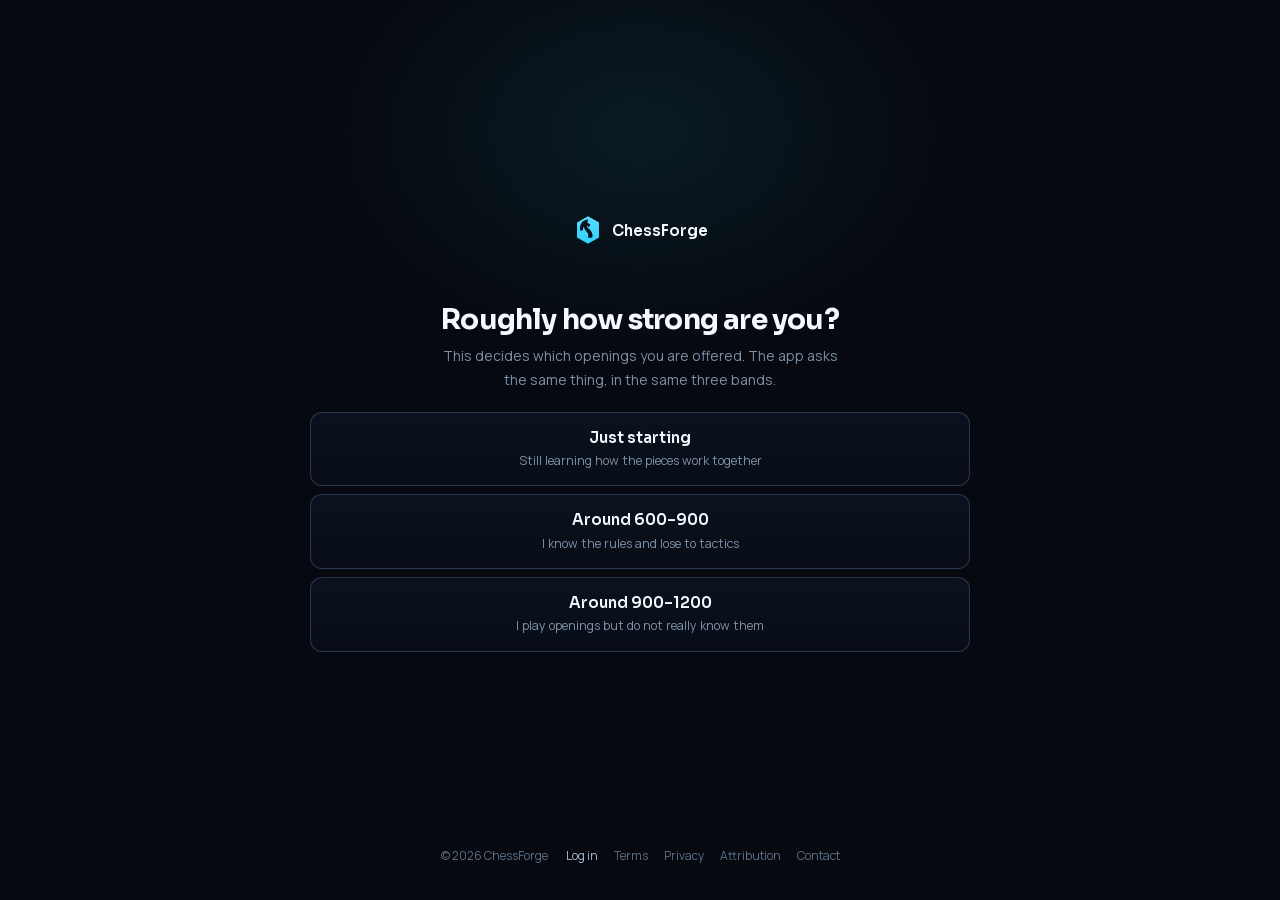
<file: index.html>
<!doctype html>
<html lang="en">
<head>
<meta charset="utf-8">
<meta name="viewport" content="width=device-width, initial-scale=1">
<title>Chess Training That Picks Your Next Step | ChessForge</title>
<meta name="description" content="Answer five questions and ChessForge builds your repertoire, then decides what you study next. Every line and position checked against Stockfish.">
<link rel="canonical" href="https://chessforge.org/">
<meta name="robots" content="index, follow, max-image-preview:large, max-snippet:-1">
<meta name="theme-color" content="#06090f">
<meta name="author" content="ChessForge">
<meta property="og:site_name" content="ChessForge">
<meta property="og:locale" content="en_US">
<meta property="og:title" content="ChessForge — Openings, Middlegames and Endgames, One Step at a Time">
<meta property="og:description" content="Five questions and your repertoire is built. After that it decides what you study next, and everything you learn comes back before you forget it.">
<meta property="og:type" content="website">
<meta property="og:url" content="https://chessforge.org/">
<meta property="og:image" content="https://chessforge.org/og.png">
<meta property="og:image:width" content="1200">
<meta property="og:image:height" content="630">
<meta property="og:image:alt" content="ChessForge — openings, middlegames and endgames, one step at a time">
<meta name="twitter:card" content="summary_large_image">
<meta name="twitter:title" content="ChessForge — Openings, Middlegames and Endgames, One Step at a Time">
<meta name="twitter:description" content="Five questions and your repertoire is built. After that it decides what you study next, and everything you learn comes back before you forget it.">
<meta name="twitter:image" content="https://chessforge.org/og.png">
<meta name="twitter:image:alt" content="ChessForge — openings, middlegames and endgames, one step at a time">

<!-- The FAQPage entry that used to live here has been removed WITH the FAQ
     section. Structured data describing questions that are not on the page is
     exactly the case Google's policy calls out, and it risks a manual action
     against the whole site rather than merely losing the rich result. The
     pricing below stays because it is still true and still what Stripe
     charges. -->
<script type="application/ld+json">{"@context":"https://schema.org","@graph":[{"@type":"Organization","@id":"https://chessforge.org/#org","name":"ChessForge","url":"https://chessforge.org/","logo":"https://chessforge.org/favicon.svg","email":"chessforgesupport@gmail.com","description":"Chess training that assigns the next step: openings, middlegames and endgames, one at a time, every line checked against Stockfish."},{"@type":"WebSite","@id":"https://chessforge.org/#site","url":"https://chessforge.org/","name":"ChessForge","publisher":{"@id":"https://chessforge.org/#org"},"inLanguage":"en"},{"@type":"SoftwareApplication","@id":"https://chessforge.org/#app","name":"ChessForge","applicationCategory":"GameApplication","applicationSubCategory":"Chess training","operatingSystem":"Web browser","url":"https://app.chessforge.org","publisher":{"@id":"https://chessforge.org/#org"},"description":"Openings, middlegames and endgames, one assigned step at a time. Every line, position and endgame result is verified against Stockfish before it ships, and everything you practise returns on a spaced schedule before you forget it.","featureList":["One assigned step at a time \u2014 no menu to choose from","14 opening lines, move by move, with the reason under each move","252 answers for when your opponent leaves the book","75 middlegame positions, each from a different game, worked through one five-step checklist","A ladder of 32 endgame lessons, each a fixed method learned step by step and played against a defence that fights back","11 opening traps, each still a good move if he declines","Spaced review that returns each item before you forget it","Every line and result verified against Stockfish"],"offers":[{"@type":"Offer","name":"Free","price":"0","priceCurrency":"CAD","description":"One opening with six off-book replies, five middlegame positions and four endgames, kept forever with no card.","availability":"https://schema.org/InStock","url":"https://app.chessforge.org"},{"@type":"Offer","name":"Grandmaster","price":"4.99","priceCurrency":"CAD","description":"All 14 openings and all 252 off-book replies, all 75 middlegame positions, all 32 endgame lessons, every opening trap, and spaced review across the three. $29.99 CAD a year saves 50%. Three-day free trial.","availability":"https://schema.org/InStock","url":"https://app.chessforge.org"}]}]}</script>
<link rel="icon" href="logo.svg">
<link rel="stylesheet" href="static/fonts.css">
<link rel="stylesheet" href="v4.css">
</head>
<body>

<!-- \u2550\u2550\u2550 THE WHOLE PAGE \u2550\u2550\u2550\u2550\u2550\u2550\u2550\u2550\u2550\u2550\u2550\u2550\u2550\u2550\u2550\u2550\u2550\u2550\u2550\u2550\u2550\u2550\u2550\u2550\u2550\u2550\u2550\u2550\u2550\u2550\u2550\u2550\u2550\u2550\u2550\u2550\u2550
     There is no nav, no feature grid, no pricing section and no FAQ. The page
     is the questionnaire -- the same questions the app asks at sign-up, with
     the same bands and the same openings, filtered by band the same way. Answer
     them and you are handed to the app with the answers attached.

     The only thing underneath is a single line of legal links, which is not a
     section: the Terms and Privacy documents have to be reachable from a page
     that sends people to a paid product, and the modals were already written.
     The chess-piece and Stockfish notices are NOT needed here any more, because
     this page no longer draws a board -- they live in the app, which does. -->
<!-- The cursor drags smoke across the page. Decorative and nothing else, so
     it is aria-hidden and pointer-events:none; see haze.js, which refuses to
     start on a touch screen or under prefers-reduced-motion. -->
<canvas class="haze" id="haze" aria-hidden="true"></canvas>

<main class="ask" id="main">
  <div class="ask-in">
    <a class="ask-brand" href="/" aria-label="ChessForge">
      <img src="logo.svg" alt="" width="30" height="30" aria-hidden="true">
      <span>ChessForge</span>
    </a>

    <!-- The page shows the question and nothing above it. The heading is still
         here for a screen reader and for search, because a page with no H1 is
         a page with no stated subject -- it is just not drawn. -->
    <h1 class="sr">Chess training that decides what you study next</h1>

    <!-- Shown instead of the questions when this browser has finished them
         before. It says "on this browser" and not "welcome back" on purpose:
         all that is actually known is what is in this browser's storage, which
         is not the same as the person being signed in, and claiming otherwise
         would be wrong the first time somebody shares a laptop. -->
    <!-- Somebody who has already set this up on this browser does not need to
         be shown their own answers back, and does not need the questions
         again. They need the way in, and to be told that the questions are not
         the front door for them any more. -->
    <div class="back" id="back" hidden>
      <p class="back-k">You have already set this up</p>
      <a class="back-go" id="backGo" href="https://app.chessforge.org/?auth=login">Continue to the app</a>
      <p class="back-tip">Next time you can go straight to
        <b>app.chessforge.org</b> instead of this page.</p>
    </div>

    <!-- every question is appended here, one at a time -->
    <div class="ask-feed" id="askFeed"></div>
  </div>

  <!-- The hand-off. Shown once the last question is answered: it reads the
       answers back while it builds, then sends you to the app with them. The
       link is always visible and always real, so this never traps anyone whose
       redirect is blocked. -->
  <div class="go" id="go" hidden>
    <div class="go-in">
      <p class="go-k" id="goK">Building your repertoire</p>
      <ol class="go-rows" id="goRows"></ol>
      <div class="go-bar" aria-hidden="true"><i id="goBar"></i></div>
      <p class="go-note" id="goNote">Taking you to the app, where you can save it.</p>
      <a class="go-link" id="goLink" href="https://app.chessforge.org">Go now &rarr;</a>
    </div>
  </div>
</main>

<footer class="foot">
  <p>&copy; <span id="year">2026</span> ChessForge</p>
  <nav aria-label="Legal">
    <!-- The big Log in button in the corner is gone: anybody who has answered
         these questions before is met by "You have already set this up" and a
         button straight into the app, so the corner was asking a question the
         page had already answered. This stays, quietly, because somebody with
         an account on a NEW browser has nothing remembered here and would
         otherwise have no route in at all. It is a link, not a signed-in
         state -- separate origins, the app's cookie does not reach here. -->
    <a class="foot-login" href="https://app.chessforge.org/?auth=login">Log in</a>
    <button type="button" data-legal="terms">Terms</button>
    <button type="button" data-legal="privacy">Privacy</button>
    <button type="button" data-legal="attribution">Attribution</button>
    <a href="mailto:chessforgesupport@gmail.com">Contact</a>
  </nav>
</footer>

<div class="modal" id="lg-terms" hidden><div class="modal-in"><button class="modal-x" data-close aria-label="Close">&times;</button>
  <h2>Terms of Service</h2><p>ChessForge is a chess coaching service. Use it lawfully and do not
  abuse, scrape or resell it. Subscriptions renew monthly until cancelled; cancel any time from
  your account menu and access continues to the end of the period already paid for. Provided as
  is, without warranty. A plain-language summary, not legal advice.</p></div></div>
<div class="modal" id="lg-privacy" hidden><div class="modal-in"><button class="modal-x" data-close aria-label="Close">&times;</button>
  <h2>Privacy Policy</h2><p>We store your account, the games you play here, and the games you
  choose to import. Payments go through Stripe; we never see your card. We do not sell your data.
  Email is transactional only &mdash; password resets and subscription notices. There is no
  marketing list and nothing to unsubscribe from. Ask for deletion any time, or export
  everything we hold, from your account. A plain-language summary, not legal advice.</p></div></div>
<div class="modal" id="lg-attribution" hidden><div class="modal-in"><button class="modal-x" data-close aria-label="Close">&times;</button>
  <h2>Attribution</h2>
  <h3>Chess pieces</h3><p>The pieces are the work of <b>Colin M.L. Burnett</b>, used under the
  3-clause BSD Licence. The originals are on Wikimedia Commons under a choice of licences
  (GFDL 1.2+, CC BY-SA 3.0, GPL v2/v3 and 3-clause BSD); ChessForge uses them under the BSD
  terms. The only change is a <code>viewBox</code> so the artwork scales. The full licence ships
  at <a href="pieces/LICENSE.txt">pieces/LICENSE.txt</a>.</p>
  <h3>Engine</h3><p>Analysis is by <b>Stockfish</b>, free software under the GNU GPL v3, running
  as a separate program on our server.</p>
  <h3>Chess logic</h3><p><b>chess.js</b> (BSD) in the browser, <b>python-chess</b> (GPL v3) on
  the server.</p></div></div>

<script src="v4.js" defer></script>
<script src="haze.js?v=7" defer></script>
</body>
</html>
</file>
<file: static/fonts.css>
/* Sora (display) and Manrope (body), self-hosted.
 *
 * They used to come from fonts.googleapis.com, which handed every visitor's
 * address to Google before the page painted -- and the Cookies policy says
 * nothing loads from a third party. The app repo self-hosted its fonts on
 * 2026-09-17; this page was still on the CDN. Same files, same hashes, copied
 * from nextmove-v2/frontend/static/.
 *
 * Only the two families this page uses are here. Do not reintroduce a CDN.
 */

@font-face {
  font-family: 'Manrope';
  font-style: normal;
  font-weight: 400;
  font-display: swap;
  src: url(/static/fonts/xn7gYHE41ni1AdIRggqxSvfedN62Zw.woff2) format('woff2');
  unicode-range: U+0460-052F, U+1C80-1C8A, U+20B4, U+2DE0-2DFF, U+A640-A69F, U+FE2E-FE2F;
}

@font-face {
  font-family: 'Manrope';
  font-style: normal;
  font-weight: 400;
  font-display: swap;
  src: url(/static/fonts/xn7gYHE41ni1AdIRggOxSvfedN62Zw.woff2) format('woff2');
  unicode-range: U+0301, U+0400-045F, U+0490-0491, U+04B0-04B1, U+2116;
}

@font-face {
  font-family: 'Manrope';
  font-style: normal;
  font-weight: 400;
  font-display: swap;
  src: url(/static/fonts/xn7gYHE41ni1AdIRggSxSvfedN62Zw.woff2) format('woff2');
  unicode-range: U+0370-0377, U+037A-037F, U+0384-038A, U+038C, U+038E-03A1, U+03A3-03FF;
}

@font-face {
  font-family: 'Manrope';
  font-style: normal;
  font-weight: 400;
  font-display: swap;
  src: url(/static/fonts/xn7gYHE41ni1AdIRggixSvfedN62Zw.woff2) format('woff2');
  unicode-range: U+0102-0103, U+0110-0111, U+0128-0129, U+0168-0169, U+01A0-01A1, U+01AF-01B0, U+0300-0301, U+0303-0304, U+0308-0309, U+0323, U+0329, U+1EA0-1EF9, U+20AB;
}

@font-face {
  font-family: 'Manrope';
  font-style: normal;
  font-weight: 400;
  font-display: swap;
  src: url(/static/fonts/xn7gYHE41ni1AdIRggmxSvfedN62Zw.woff2) format('woff2');
  unicode-range: U+0100-02BA, U+02BD-02C5, U+02C7-02CC, U+02CE-02D7, U+02DD-02FF, U+0304, U+0308, U+0329, U+1D00-1DBF, U+1E00-1E9F, U+1EF2-1EFF, U+2020, U+20A0-20AB, U+20AD-20C0, U+2113, U+2C60-2C7F, U+A720-A7FF;
}

@font-face {
  font-family: 'Manrope';
  font-style: normal;
  font-weight: 400;
  font-display: swap;
  src: url(/static/fonts/xn7gYHE41ni1AdIRggexSvfedN4.woff2) format('woff2');
  unicode-range: U+0000-00FF, U+0131, U+0152-0153, U+02BB-02BC, U+02C6, U+02DA, U+02DC, U+0304, U+0308, U+0329, U+2000-206F, U+20AC, U+2122, U+2191, U+2193, U+2212, U+2215, U+FEFF, U+FFFD;
}

@font-face {
  font-family: 'Manrope';
  font-style: normal;
  font-weight: 500;
  font-display: swap;
  src: url(/static/fonts/xn7gYHE41ni1AdIRggqxSvfedN62Zw.woff2) format('woff2');
  unicode-range: U+0460-052F, U+1C80-1C8A, U+20B4, U+2DE0-2DFF, U+A640-A69F, U+FE2E-FE2F;
}

@font-face {
  font-family: 'Manrope';
  font-style: normal;
  font-weight: 500;
  font-display: swap;
  src: url(/static/fonts/xn7gYHE41ni1AdIRggOxSvfedN62Zw.woff2) format('woff2');
  unicode-range: U+0301, U+0400-045F, U+0490-0491, U+04B0-04B1, U+2116;
}

@font-face {
  font-family: 'Manrope';
  font-style: normal;
  font-weight: 500;
  font-display: swap;
  src: url(/static/fonts/xn7gYHE41ni1AdIRggSxSvfedN62Zw.woff2) format('woff2');
  unicode-range: U+0370-0377, U+037A-037F, U+0384-038A, U+038C, U+038E-03A1, U+03A3-03FF;
}

@font-face {
  font-family: 'Manrope';
  font-style: normal;
  font-weight: 500;
  font-display: swap;
  src: url(/static/fonts/xn7gYHE41ni1AdIRggixSvfedN62Zw.woff2) format('woff2');
  unicode-range: U+0102-0103, U+0110-0111, U+0128-0129, U+0168-0169, U+01A0-01A1, U+01AF-01B0, U+0300-0301, U+0303-0304, U+0308-0309, U+0323, U+0329, U+1EA0-1EF9, U+20AB;
}

@font-face {
  font-family: 'Manrope';
  font-style: normal;
  font-weight: 500;
  font-display: swap;
  src: url(/static/fonts/xn7gYHE41ni1AdIRggmxSvfedN62Zw.woff2) format('woff2');
  unicode-range: U+0100-02BA, U+02BD-02C5, U+02C7-02CC, U+02CE-02D7, U+02DD-02FF, U+0304, U+0308, U+0329, U+1D00-1DBF, U+1E00-1E9F, U+1EF2-1EFF, U+2020, U+20A0-20AB, U+20AD-20C0, U+2113, U+2C60-2C7F, U+A720-A7FF;
}

@font-face {
  font-family: 'Manrope';
  font-style: normal;
  font-weight: 500;
  font-display: swap;
  src: url(/static/fonts/xn7gYHE41ni1AdIRggexSvfedN4.woff2) format('woff2');
  unicode-range: U+0000-00FF, U+0131, U+0152-0153, U+02BB-02BC, U+02C6, U+02DA, U+02DC, U+0304, U+0308, U+0329, U+2000-206F, U+20AC, U+2122, U+2191, U+2193, U+2212, U+2215, U+FEFF, U+FFFD;
}

@font-face {
  font-family: 'Manrope';
  font-style: normal;
  font-weight: 600;
  font-display: swap;
  src: url(/static/fonts/xn7gYHE41ni1AdIRggqxSvfedN62Zw.woff2) format('woff2');
  unicode-range: U+0460-052F, U+1C80-1C8A, U+20B4, U+2DE0-2DFF, U+A640-A69F, U+FE2E-FE2F;
}

@font-face {
  font-family: 'Manrope';
  font-style: normal;
  font-weight: 600;
  font-display: swap;
  src: url(/static/fonts/xn7gYHE41ni1AdIRggOxSvfedN62Zw.woff2) format('woff2');
  unicode-range: U+0301, U+0400-045F, U+0490-0491, U+04B0-04B1, U+2116;
}

@font-face {
  font-family: 'Manrope';
  font-style: normal;
  font-weight: 600;
  font-display: swap;
  src: url(/static/fonts/xn7gYHE41ni1AdIRggSxSvfedN62Zw.woff2) format('woff2');
  unicode-range: U+0370-0377, U+037A-037F, U+0384-038A, U+038C, U+038E-03A1, U+03A3-03FF;
}

@font-face {
  font-family: 'Manrope';
  font-style: normal;
  font-weight: 600;
  font-display: swap;
  src: url(/static/fonts/xn7gYHE41ni1AdIRggixSvfedN62Zw.woff2) format('woff2');
  unicode-range: U+0102-0103, U+0110-0111, U+0128-0129, U+0168-0169, U+01A0-01A1, U+01AF-01B0, U+0300-0301, U+0303-0304, U+0308-0309, U+0323, U+0329, U+1EA0-1EF9, U+20AB;
}

@font-face {
  font-family: 'Manrope';
  font-style: normal;
  font-weight: 600;
  font-display: swap;
  src: url(/static/fonts/xn7gYHE41ni1AdIRggmxSvfedN62Zw.woff2) format('woff2');
  unicode-range: U+0100-02BA, U+02BD-02C5, U+02C7-02CC, U+02CE-02D7, U+02DD-02FF, U+0304, U+0308, U+0329, U+1D00-1DBF, U+1E00-1E9F, U+1EF2-1EFF, U+2020, U+20A0-20AB, U+20AD-20C0, U+2113, U+2C60-2C7F, U+A720-A7FF;
}

@font-face {
  font-family: 'Manrope';
  font-style: normal;
  font-weight: 600;
  font-display: swap;
  src: url(/static/fonts/xn7gYHE41ni1AdIRggexSvfedN4.woff2) format('woff2');
  unicode-range: U+0000-00FF, U+0131, U+0152-0153, U+02BB-02BC, U+02C6, U+02DA, U+02DC, U+0304, U+0308, U+0329, U+2000-206F, U+20AC, U+2122, U+2191, U+2193, U+2212, U+2215, U+FEFF, U+FFFD;
}

@font-face {
  font-family: 'Manrope';
  font-style: normal;
  font-weight: 700;
  font-display: swap;
  src: url(/static/fonts/xn7gYHE41ni1AdIRggqxSvfedN62Zw.woff2) format('woff2');
  unicode-range: U+0460-052F, U+1C80-1C8A, U+20B4, U+2DE0-2DFF, U+A640-A69F, U+FE2E-FE2F;
}

@font-face {
  font-family: 'Manrope';
  font-style: normal;
  font-weight: 700;
  font-display: swap;
  src: url(/static/fonts/xn7gYHE41ni1AdIRggOxSvfedN62Zw.woff2) format('woff2');
  unicode-range: U+0301, U+0400-045F, U+0490-0491, U+04B0-04B1, U+2116;
}

@font-face {
  font-family: 'Manrope';
  font-style: normal;
  font-weight: 700;
  font-display: swap;
  src: url(/static/fonts/xn7gYHE41ni1AdIRggSxSvfedN62Zw.woff2) format('woff2');
  unicode-range: U+0370-0377, U+037A-037F, U+0384-038A, U+038C, U+038E-03A1, U+03A3-03FF;
}

@font-face {
  font-family: 'Manrope';
  font-style: normal;
  font-weight: 700;
  font-display: swap;
  src: url(/static/fonts/xn7gYHE41ni1AdIRggixSvfedN62Zw.woff2) format('woff2');
  unicode-range: U+0102-0103, U+0110-0111, U+0128-0129, U+0168-0169, U+01A0-01A1, U+01AF-01B0, U+0300-0301, U+0303-0304, U+0308-0309, U+0323, U+0329, U+1EA0-1EF9, U+20AB;
}

@font-face {
  font-family: 'Manrope';
  font-style: normal;
  font-weight: 700;
  font-display: swap;
  src: url(/static/fonts/xn7gYHE41ni1AdIRggmxSvfedN62Zw.woff2) format('woff2');
  unicode-range: U+0100-02BA, U+02BD-02C5, U+02C7-02CC, U+02CE-02D7, U+02DD-02FF, U+0304, U+0308, U+0329, U+1D00-1DBF, U+1E00-1E9F, U+1EF2-1EFF, U+2020, U+20A0-20AB, U+20AD-20C0, U+2113, U+2C60-2C7F, U+A720-A7FF;
}

@font-face {
  font-family: 'Manrope';
  font-style: normal;
  font-weight: 700;
  font-display: swap;
  src: url(/static/fonts/xn7gYHE41ni1AdIRggexSvfedN4.woff2) format('woff2');
  unicode-range: U+0000-00FF, U+0131, U+0152-0153, U+02BB-02BC, U+02C6, U+02DA, U+02DC, U+0304, U+0308, U+0329, U+2000-206F, U+20AC, U+2122, U+2191, U+2193, U+2212, U+2215, U+FEFF, U+FFFD;
}

@font-face {
  font-family: 'Sora';
  font-style: normal;
  font-weight: 500;
  font-display: swap;
  src: url(/static/fonts/xMQ9uFFYT72X5wkB_18qmnndmSdSnh2BAfO5mnuyOo1lfiQwWa-xo6eeI7fM.woff2) format('woff2');
  unicode-range: U+0100-02BA, U+02BD-02C5, U+02C7-02CC, U+02CE-02D7, U+02DD-02FF, U+0304, U+0308, U+0329, U+1D00-1DBF, U+1E00-1E9F, U+1EF2-1EFF, U+2020, U+20A0-20AB, U+20AD-20C0, U+2113, U+2C60-2C7F, U+A720-A7FF;
}

@font-face {
  font-family: 'Sora';
  font-style: normal;
  font-weight: 500;
  font-display: swap;
  src: url(/static/fonts/xMQ9uFFYT72X5wkB_18qmnndmSdSnh2BAfO5mnuyOo1lfiQwV6-xo6eeIw.woff2) format('woff2');
  unicode-range: U+0000-00FF, U+0131, U+0152-0153, U+02BB-02BC, U+02C6, U+02DA, U+02DC, U+0304, U+0308, U+0329, U+2000-206F, U+20AC, U+2122, U+2191, U+2193, U+2212, U+2215, U+FEFF, U+FFFD;
}

@font-face {
  font-family: 'Sora';
  font-style: normal;
  font-weight: 600;
  font-display: swap;
  src: url(/static/fonts/xMQ9uFFYT72X5wkB_18qmnndmSdSnh2BAfO5mnuyOo1lfiQwWa-xo6eeI7fM.woff2) format('woff2');
  unicode-range: U+0100-02BA, U+02BD-02C5, U+02C7-02CC, U+02CE-02D7, U+02DD-02FF, U+0304, U+0308, U+0329, U+1D00-1DBF, U+1E00-1E9F, U+1EF2-1EFF, U+2020, U+20A0-20AB, U+20AD-20C0, U+2113, U+2C60-2C7F, U+A720-A7FF;
}

@font-face {
  font-family: 'Sora';
  font-style: normal;
  font-weight: 600;
  font-display: swap;
  src: url(/static/fonts/xMQ9uFFYT72X5wkB_18qmnndmSdSnh2BAfO5mnuyOo1lfiQwV6-xo6eeIw.woff2) format('woff2');
  unicode-range: U+0000-00FF, U+0131, U+0152-0153, U+02BB-02BC, U+02C6, U+02DA, U+02DC, U+0304, U+0308, U+0329, U+2000-206F, U+20AC, U+2122, U+2191, U+2193, U+2212, U+2215, U+FEFF, U+FFFD;
}

@font-face {
  font-family: 'Sora';
  font-style: normal;
  font-weight: 700;
  font-display: swap;
  src: url(/static/fonts/xMQ9uFFYT72X5wkB_18qmnndmSdSnh2BAfO5mnuyOo1lfiQwWa-xo6eeI7fM.woff2) format('woff2');
  unicode-range: U+0100-02BA, U+02BD-02C5, U+02C7-02CC, U+02CE-02D7, U+02DD-02FF, U+0304, U+0308, U+0329, U+1D00-1DBF, U+1E00-1E9F, U+1EF2-1EFF, U+2020, U+20A0-20AB, U+20AD-20C0, U+2113, U+2C60-2C7F, U+A720-A7FF;
}

@font-face {
  font-family: 'Sora';
  font-style: normal;
  font-weight: 700;
  font-display: swap;
  src: url(/static/fonts/xMQ9uFFYT72X5wkB_18qmnndmSdSnh2BAfO5mnuyOo1lfiQwV6-xo6eeIw.woff2) format('woff2');
  unicode-range: U+0000-00FF, U+0131, U+0152-0153, U+02BB-02BC, U+02C6, U+02DA, U+02DC, U+0304, U+0308, U+0329, U+2000-206F, U+20AC, U+2122, U+2191, U+2193, U+2212, U+2215, U+FEFF, U+FFFD;
}

@font-face {
  font-family: 'Sora';
  font-style: normal;
  font-weight: 800;
  font-display: swap;
  src: url(/static/fonts/xMQ9uFFYT72X5wkB_18qmnndmSdSnh2BAfO5mnuyOo1lfiQwWa-xo6eeI7fM.woff2) format('woff2');
  unicode-range: U+0100-02BA, U+02BD-02C5, U+02C7-02CC, U+02CE-02D7, U+02DD-02FF, U+0304, U+0308, U+0329, U+1D00-1DBF, U+1E00-1E9F, U+1EF2-1EFF, U+2020, U+20A0-20AB, U+20AD-20C0, U+2113, U+2C60-2C7F, U+A720-A7FF;
}

@font-face {
  font-family: 'Sora';
  font-style: normal;
  font-weight: 800;
  font-display: swap;
  src: url(/static/fonts/xMQ9uFFYT72X5wkB_18qmnndmSdSnh2BAfO5mnuyOo1lfiQwV6-xo6eeIw.woff2) format('woff2');
  unicode-range: U+0000-00FF, U+0131, U+0152-0153, U+02BB-02BC, U+02C6, U+02DA, U+02DC, U+0304, U+0308, U+0329, U+2000-206F, U+20AC, U+2122, U+2191, U+2193, U+2212, U+2215, U+FEFF, U+FFFD;
}
</file>
<file: v4.css>
/* ChessForge — chessforge.org
 * ───────────────────────────────────────────────────────────────────────────
 * The page is five questions and a hand-off. There is no nav, no feature grid,
 * no pricing section and no FAQ — those all live in the app, which is where
 * somebody ends up about twenty seconds after arriving here.
 *
 * One column, a lot of air, and nothing on screen that is not the question
 * being asked.
 */

:root{
  --bg:#06090f; --bg-2:#080d15;
  --line:rgba(125,172,235,.13); --line-2:rgba(125,172,235,.26);
  --a:#2FD1FF; --a-2:#7ce0ff; --a-deep:#1287c9;
  --ink:#f4f8ff; --ink-2:#dde7f6; --ink-3:#a4b7ce;
  --ink-4:#7c90a6; --ink-5:#5c6e84;
  --good:#3dc97f;
  --mono:ui-monospace,SFMono-Regular,"SF Mono",Menlo,Consolas,monospace;
  --r1:8px; --r2:12px; --r3:18px;
  --ease:cubic-bezier(.16,1,.3,1);
  --strike:cubic-bezier(.22,.9,.28,1);
}

*{box-sizing:border-box}
[hidden]{display:none!important}
html{-webkit-text-size-adjust:100%}
body{margin:0;background:var(--bg);color:var(--ink-2);
  font:400 16px/1.68 Manrope,system-ui,sans-serif;
  -webkit-font-smoothing:antialiased;overflow-x:hidden}
h1,h2,b,strong{font-family:Sora,system-ui,sans-serif}
h1,h2{margin:0;color:var(--ink);letter-spacing:-.028em;line-height:1.1}
p{margin:0}
a{color:inherit;text-decoration:none}
ul,ol{margin:0;padding:0;list-style:none}
img{max-width:100%}
::selection{background:rgba(47,209,255,.26);color:#fff}
:focus-visible{outline:2px solid var(--a);outline-offset:3px;border-radius:6px}

/* ══ THE RETURNING VISITOR ═════════════════════════════════════════════════ */
.back{animation:q-in .44s var(--strike) both;text-align:center}
.back-k{font:600 12px/1 Sora,sans-serif;letter-spacing:.14em;text-transform:uppercase;
  color:var(--a-2);margin-bottom:22px}
.back-go{display:inline-flex;align-items:center;justify-content:center;
  padding:15px 30px;border-radius:var(--r2);background:var(--a);color:#04101f;
  font:600 15.5px/1 Sora,sans-serif;
  transition:filter .2s,transform .2s var(--strike)}
.back-go:hover{filter:brightness(1.07);transform:translateY(-2px)}
.back-tip{margin-top:20px;font:400 13px/1.7 Manrope,sans-serif;color:var(--ink-5)}
.back-tip b{color:var(--ink-3);font-weight:600}

/* ══ THE QUESTIONS ═════════════════════════════════════════════════════════ */
.ask{min-height:100svh;display:grid;align-items:center;position:relative;
  padding:clamp(46px,7vw,82px) clamp(18px,5vw,32px) clamp(80px,9vw,120px)}
.ask::before{content:"";position:absolute;left:50%;top:0;width:min(880px,94vw);
  height:600px;transform:translateX(-50%);pointer-events:none;
  background:radial-gradient(52% 54% at 50% 22%,rgba(47,209,255,.085),transparent 72%)}
.ask-in{position:relative;width:100%;max-width:660px;margin:0 auto}
/* the mark is the only furniture: no bar, no links, nowhere else to go */
/* Present for assistive tech and for search, never drawn. */
.sr{position:absolute;width:1px;height:1px;overflow:hidden;clip-path:inset(50%);
  white-space:nowrap}

/* Everything is centred on the column now: the mark, the question, the answers.
   There is no headline above it -- the question IS the page. */
.ask-in{text-align:center}
.ask-brand{display:inline-flex;align-items:center;gap:9px;
  margin-bottom:clamp(34px,6vw,58px);font:600 15px/1 Sora,sans-serif;color:var(--ink)}
.ask-feed{display:flex;flex-direction:column;gap:clamp(20px,2.8vw,30px)}

.q{animation:q-in .44s var(--strike) both}
@keyframes q-in{from{opacity:0;transform:translateY(16px)}to{opacity:1;transform:none}}
.q-h{font-size:clamp(21px,2.5vw,28px);line-height:1.22;margin-bottom:7px}
.q-sub{font-size:14px;line-height:1.7;color:var(--ink-4);margin:0 auto 20px;max-width:46ch}
.q-opts{display:flex;flex-direction:column;gap:8px}
.q-opt{display:block;width:100%;text-align:center;
  padding:15px 18px;border-radius:var(--r2);cursor:pointer;
  border:1px solid var(--line-2);
  background:linear-gradient(180deg,rgba(18,28,45,.5),rgba(10,17,28,.6));
  transition:border-color .2s var(--ease),background .2s var(--ease),
             transform .2s var(--strike)}
.q-opt:hover{border-color:var(--a);transform:translateY(-1px);
  background:linear-gradient(180deg,rgba(47,209,255,.1),rgba(10,17,28,.6))}
.q-dot{display:none}
.q-txt{display:block;min-width:0}
.q-txt b{display:block;font:600 15px/1.35 Sora,sans-serif;color:var(--ink)}
.q-txt i{display:block;margin-top:3px;font-style:normal;
  font:400 12.5px/1.55 Manrope,sans-serif;color:var(--ink-4)}
/* the escape hatch, set apart so it does not read as a fifth opening */
.q-auto{margin-top:4px;border-style:dashed;background:none}
.q-auto:hover{background:rgba(47,209,255,.06)}
.q-auto .q-txt b{color:var(--a-2)}

.q.done{display:flex;align-items:baseline;justify-content:center;gap:12px;
  padding:12px 2px;border-bottom:1px solid var(--line);animation:none}
.d-k{flex:none;font:500 12px/1.5 Manrope,sans-serif;color:var(--ink-5)}
.d-v{font:600 14.5px/1.4 Sora,sans-serif;color:var(--a-2)}
.d-auto{font:500 10px/1.5 var(--mono);letter-spacing:.08em;text-transform:uppercase;
  color:var(--ink-5);border:1px solid var(--line);border-radius:var(--r1);padding:2px 7px}
.d-edit{margin-left:10px;border:0;background:none;cursor:pointer;padding:2px 0;
  font:500 12px/1.5 Manrope,sans-serif;color:var(--ink-5);
  border-bottom:1px solid transparent;transition:color .2s,border-color .2s}
.d-edit:hover{color:var(--a-2);border-color:var(--a)}

/* ══ THE HAND-OFF ══════════════════════════════════════════════════════════
   Covers the page once the last answer lands, reads the repertoire back as it
   locks each line in, then goes. The link is visible throughout: a redirect
   that can be blocked must never be the only way forward. */
.going{overflow:hidden}
.go{position:fixed;inset:0;z-index:50;display:grid;place-items:center;
  padding:24px;background:var(--bg);animation:go-in .34s var(--ease) both}
@keyframes go-in{from{opacity:0}to{opacity:1}}
.go::before{content:"";position:absolute;left:50%;top:50%;width:min(760px,92vw);
  height:min(760px,92vw);transform:translate(-50%,-50%);pointer-events:none;
  background:radial-gradient(circle,rgba(47,209,255,.1),transparent 64%)}
.go-in{position:relative;width:100%;max-width:470px;text-align:left}
.go-k{font:600 12px/1 Sora,sans-serif;letter-spacing:.15em;text-transform:uppercase;
  color:var(--a-2);margin-bottom:22px}
.go-rows{margin-bottom:26px}
.go-rows li{display:flex;align-items:baseline;gap:14px;padding:11px 0;
  border-bottom:1px solid var(--line);
  opacity:0;transform:translateY(7px);
  transition:opacity .34s var(--strike),transform .34s var(--strike)}
.go-rows li.in{opacity:1;transform:none}
.go-rows span{flex:none;min-width:116px;font:500 12px/1.5 Manrope,sans-serif;color:var(--ink-5)}
.go-rows b{font:600 15px/1.4 Sora,sans-serif;color:var(--ink)}
.go-bar{height:2px;border-radius:2px;background:rgba(125,172,235,.16);overflow:hidden;
  margin-bottom:16px}
.go-bar i{display:block;width:0;height:100%;background:var(--a)}
.go-bar i.run{animation:go-fill 3s cubic-bezier(.3,.7,.3,1) forwards}
@keyframes go-fill{from{width:0}to{width:100%}}
.go-note{font-size:13.5px;line-height:1.7;color:var(--ink-3);margin-bottom:18px}
.go-link{display:inline-block;font:600 14px/1 Sora,sans-serif;color:var(--a-2);
  border-bottom:1px solid var(--line-2);padding-bottom:3px;transition:border-color .2s}
.go-link:hover{border-color:var(--a)}

/* ══ FOOTER ════════════════════════════════════════════════════════════════
   One line. The Terms and Privacy documents have to be reachable from a page
   that sends people to a paid product. */
.foot{position:relative;display:flex;flex-wrap:wrap;align-items:center;gap:8px 18px;
  justify-content:center;padding:0 20px 26px;margin-top:-54px;
  font-size:12px;color:var(--ink-5)}
.foot nav{display:flex;flex-wrap:wrap;gap:8px 16px}
.foot button,.foot a{border:0;background:none;cursor:pointer;padding:0;
  font:400 12px/1.6 Manrope,sans-serif;color:var(--ink-5);transition:color .2s}
.foot button:hover,.foot a:hover{color:var(--a-2)}
/* The only way in for somebody who already has an account and is on a browser
   that remembers nothing. Deliberately as quiet as the legal links beside it:
   the page is the questionnaire, and anybody who has answered it already gets
   a button of their own. */
.foot-login{color:var(--ink-3)!important}

/* ══ MODALS ════════════════════════════════════════════════════════════════ */
.modal{position:fixed;inset:0;z-index:300;display:grid;place-items:center;
  padding:22px;background:rgba(3,6,11,.9)}
.modal[hidden]{display:none}
.modal-in{position:relative;max-width:620px;max-height:84vh;overflow:auto;
  padding:clamp(24px,3vw,36px);border-radius:var(--r3);background:var(--panel-2);
  border:1px solid var(--line-2);box-shadow:0 50px 110px -50px rgba(0,0,0,.95)}
.modal-in h2{font-size:23px;margin-bottom:14px}
.modal-in h3{font-size:15px;margin:18px 0 7px;color:var(--a-2)}
.modal-in p{font-size:14px;line-height:1.7;color:var(--ink-3)}
.modal-in a{color:var(--a-2);text-decoration:underline}
.modal-in code{font:500 12.5px/1 var(--mono);padding:2px 5px;border-radius:4px;
  background:rgba(47,209,255,.1);color:var(--a-2)}
.modal-x{position:absolute;top:12px;right:14px;width:32px;height:32px;border:0;
  border-radius:var(--r2);background:transparent;color:var(--ink-4);font-size:24px;
  line-height:1;cursor:pointer;transition:background .2s,color .2s}
.modal-x:hover{background:rgba(255,255,255,.07);color:var(--ink)}


@media (max-width:560px){
  .d-k{min-width:94px}
  .go-rows span{min-width:96px}
}

/* ─── the haze ───────────────────────────────────────────────────────────────
 * A fluid simulation the cursor pushes around (haze.js). It sits OVER the
 * questionnaire and under the legal modals, so smoke can drift across an
 * answer but never across the Terms. pointer-events:none means it cannot
 * swallow a click on anything beneath it, which is the whole risk with a
 * full-screen overlay. The canvas writes glow and nothing else, so text
 * underneath can only get brighter -- never dimmer, never hidden.
 */
.haze{position:fixed;inset:0;z-index:100;display:block;
  width:100vw;height:100vh;pointer-events:none;
  /* The last word on how loud it is. Everything else -- dye brightness, the
     tone-map shoulder -- shapes the smoke; this just turns it down. */
  opacity:1;     /* alphanatt runs it at full opacity; the dye itself is at 15% */
  /* Belt and braces: on a touch screen haze.js returns without drawing, so
     the canvas would be blank anyway -- this stops it even existing. */
  }
@media (hover:none),(pointer:coarse){.haze{display:none}}

@media (prefers-reduced-motion:reduce){
  *,*::before,*::after{animation:none!important;transition:none!important}
  .go-rows li{opacity:1;transform:none}
  .haze{display:none}
}
</file>
